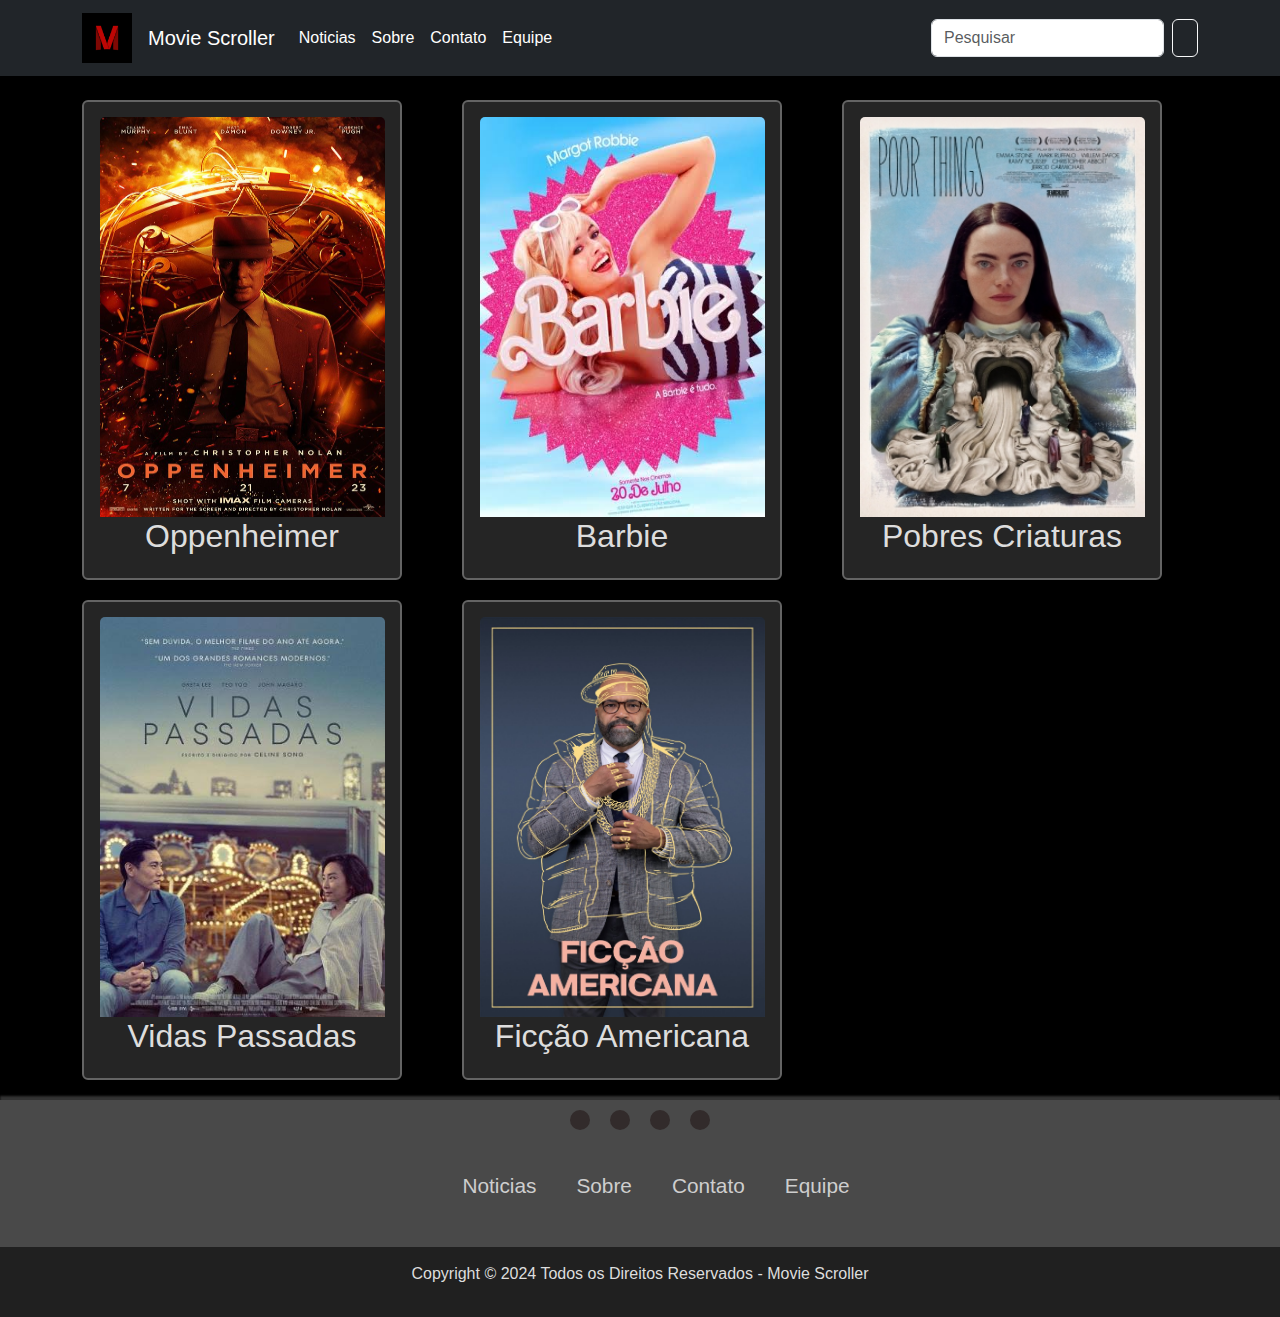
<file: index.html>
<!DOCTYPE html>
<html lang="pt-br">
<head>
    <meta charset="UTF-8">
    <meta name="viewport" content="width=device-width, initial-scale=1.0">
    <link rel="icon" type="image/jpg" href="pages/images/Icons/Logo.jpg">
    <link href="https://cdn.jsdelivr.net/npm/bootstrap@5.3.3/dist/css/bootstrap.min.css" 
    rel="stylesheet" integrity="sha384-QWTKZyjpPEjISv5WaRU9OFeRpok6YctnYmDr5pNlyT2bRjXh0JMhjY6hW+ALEwIH" 
    crossorigin="anonymous">
    <link rel="stylesheet" href="https://cdnjs.cloudflare.com/ajax/libs/font-awesome/6.5.2/css/all.min.css" 
    integrity="sha512-SnH5WK+bZxgPHs44uWIX+LLJAJ9/2PkPKZ5QiAj6Ta86w+fsb2TkcmfRyVX3pBnMFcV7oQPJkl9QevSCWr3W6A==" 
    crossorigin="anonymous" referrerpolicy="no-referrer" />
    <link rel="stylesheet" href="style.css">
    <title>Movie Scroller</title>
</head>
<body>
    <header>
        <nav class="navbar fixed-top navbar-expand-xl navbar-dark bg-dark">
            <div class="container">
                <a class="navbar-brand" href="index.html">
                    <img src="pages/images/Icons/Logo.jpg" style="width: 50px; height: 50px;">
                </a>
                <a class="navbar-brand">Movie Scroller</a>
              <button class="navbar-toggler" type="button" data-bs-toggle="collapse" data-bs-target="#navbarDark" aria-controls="navbarDark" aria-expanded="false" aria-label="Toggle navigation">
                <span class="navbar-toggler-icon"></span>
              </button>
              <div class="collapse navbar-collapse show" id="navbarDark">
                <ul class="navbar-nav me-auto mb-2 mb-xl-0">
                  <li class="nav-item">
                    <a class="nav-link active" href="#">Noticias</a>
                  </li>
                  <li class="nav-item">
                    <a class="nav-link active" href="#">Sobre</a>
                  </li>
                  <li class="nav-item">
                    <a class="nav-link active" href="#">Contato</a>
                  </li>
                  <li class="nav-item">
                    <a class="nav-link active" href="#">Equipe</a>
                  </li>
                </ul>
                <form class="d-flex">
                  <input class="form-control me-2" type="search" placeholder="Pesquisar" aria-label="Search">
                  <button class="btn btn-outline-light" type="submit"><i class="fa-solid fa-magnifying-glass"></i></button>
                </form>
              </div>
            </div>
          </nav>
    </header>
    <main>
        <div class="container">
            <div class="row row-cols-xxl-4 row-cols-xl-3 row-cols-lg-3 row-cols-md-2 row-col-ms-2">
                <!--OPPENHEIMER-->
                <div class="col">
                    <div class="card">
                        <a href="pages/oppenheimer.html">
                            <img class="card-img-top" src="pages/images/Icons/Oppenheimer.jpg">
                            <h2 class="card-title">Oppenheimer</h2>
                        </a>
                    </div>
                </div>
                <!--BARBIE-->
                <div class="col">
                    <div class="card">
                        <a href="pages/barbie.html">
                            <img class="card-img-top" src="pages/images/Icons/barbie.jpg">
                            <h2 class="card-title">Barbie</h2>
                        </a>
                    </div>
                </div>
                <!--POOR THINGS-->
                <div class="col">
                    <div class="card">
                        <a href="pages/poor-things.html">
                            <img class="card-img-top" src="pages/images/Icons/Poor Things.jpg">
                            <h2 class="card-title">Pobres Criaturas</h2>
                        </a>
                    </div>
                </div>
                <!--VIDAS PASSADAS-->
                <div class="col">
                    <div class="card">
                        <a href="pages/vidas-passadas.html">
                            <img class="card-img-top" src="pages/images/Icons/Vidas Passadas.jpg">
                            <h2 class="card-title">Vidas Passadas</h2>
                        </a>
                    </div>
                </div>
                <!--Ficção Americana-->
                <div class="col">
                    <div class="card">
                        <a href="pages/ficcao-americana.html">
                            <img class="card-img-top" src="pages/images/Icons/ficcao-americana.jpg">
                            <h2 class="card-title">Ficção Americana</h2>
                        </a>
                    </div>
                </div>
            </div>
        </div>
    </main>
    <footer>
        <div id="grid">
            <div class="social">
                <a href="#"><i class="fa-brands fa-facebook"></i></a>
                <a href="#"><i class="fa-brands fa-x-twitter"></i></a>
                <a href="#"><i class="fa-brands fa-instagram"></i></a>
                <a href="#"><i class="fa-brands fa-youtube"></i></a>
            </div>
            <div class="botao">
                <nav>
                    <ul>
                        <li><a href="#">Noticias</a></li>
                        <li><a href="#">Sobre</a></li>
                        <li><a href="#">Contato</a></li>
                        <li><a href="#">Equipe</a></li>
                    </ul>
                </nav>
            </div>
            <div class="direito"><p>Copyright &copy; 2024 Todos os Direitos Reservados - Movie Scroller</p></div>
        </div>
    </footer>
    <script src="https://cdn.jsdelivr.net/npm/bootstrap@5.3.3/dist/js/bootstrap.bundle.min.js" 
    integrity="sha384-YvpcrYf0tY3lHB60NNkmXc5s9fDVZLESaAA55NDzOxhy9GkcIdslK1eN7N6jIeHz" 
    crossorigin="anonymous"></script>
</body>
</html>
</file>
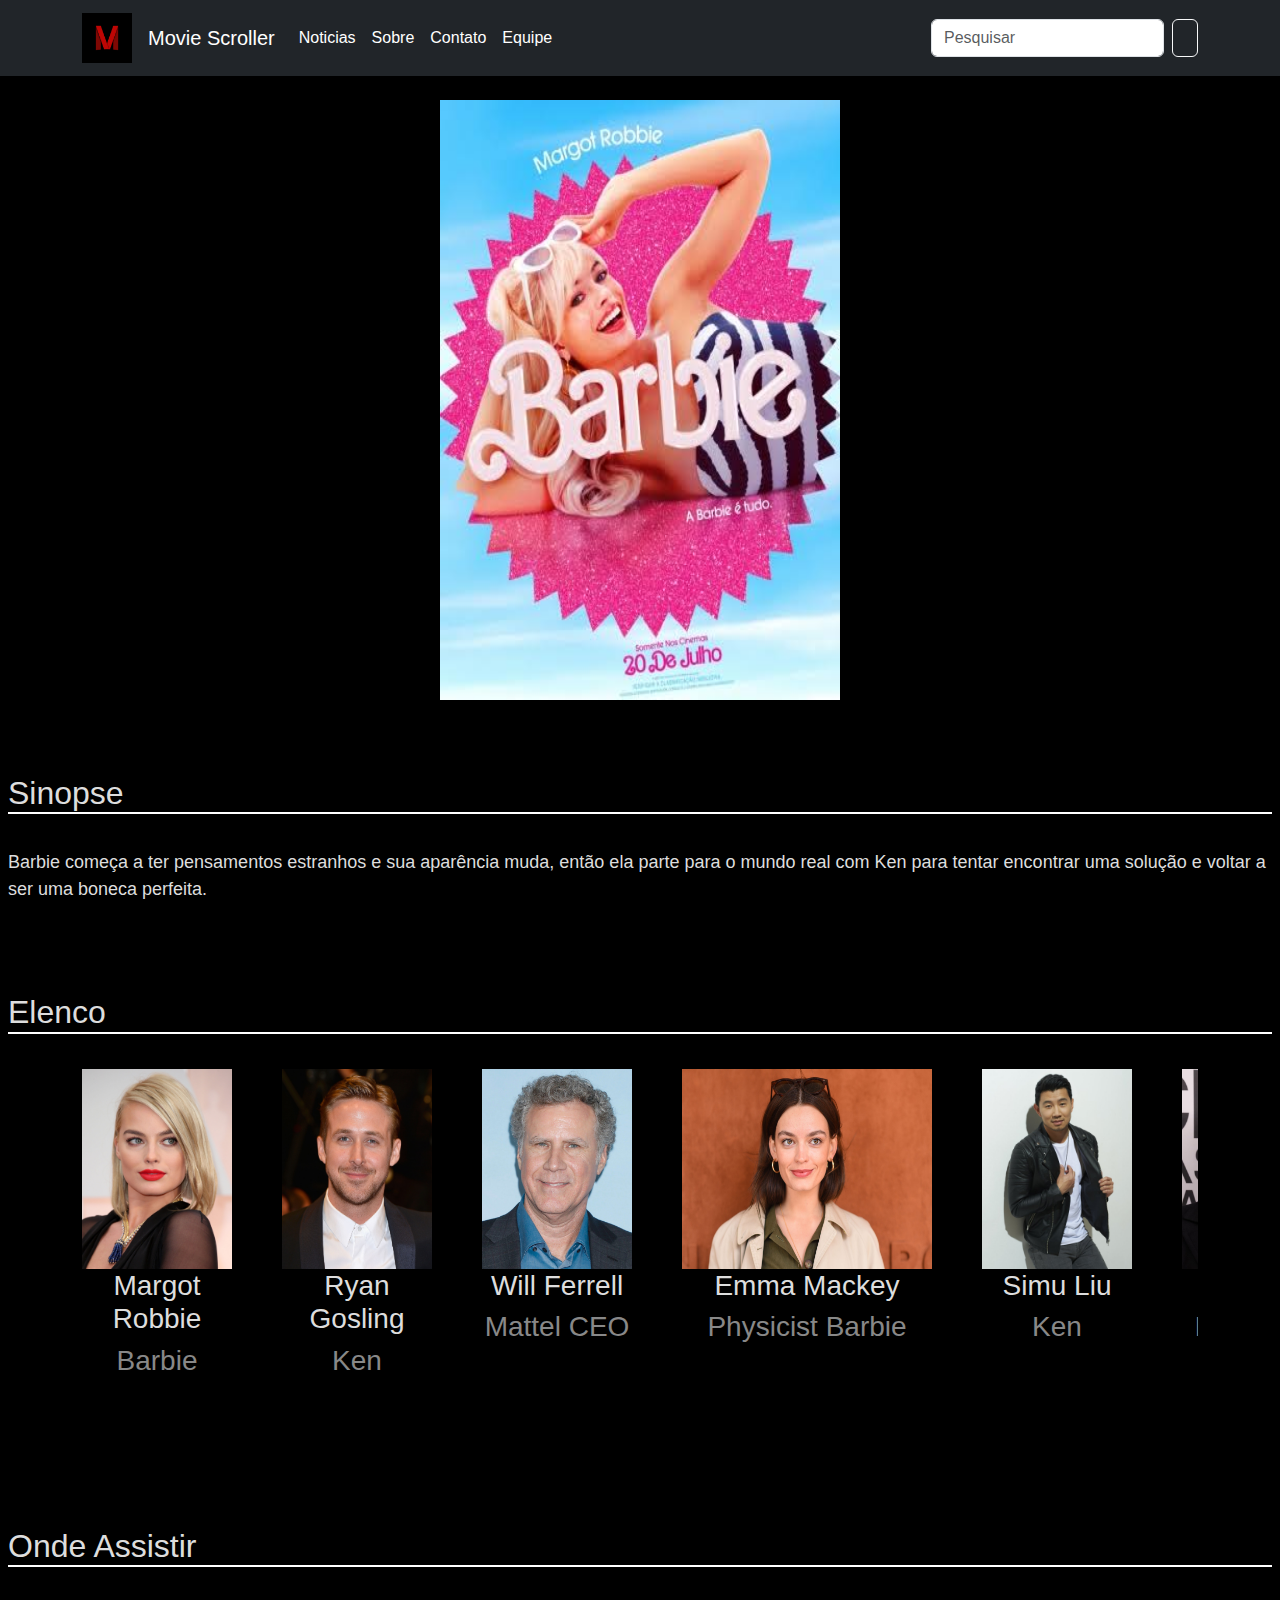
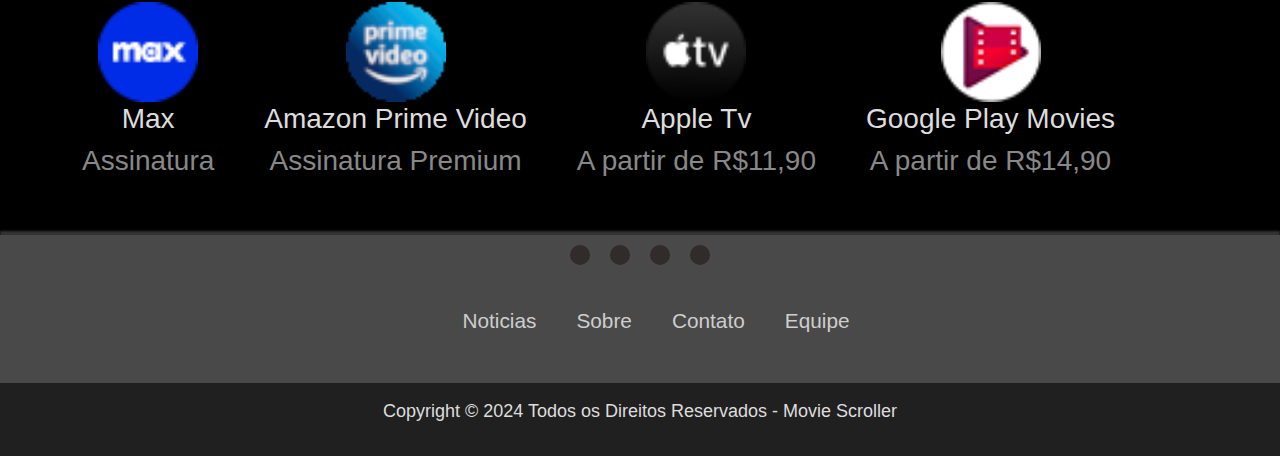
<file: pages/barbie.html>
<!DOCTYPE html>
<html lang="pt-br">
<head>
     <meta charset="UTF-8">
     <meta name="viewport" content="width=device-width, initial-scale=1.0">
     <link rel="icon" type="image/jpg" href="images/Icons/Logo.jpg">
     <link href="https://cdn.jsdelivr.net/npm/bootstrap@5.3.3/dist/css/bootstrap.min.css" 
     rel="stylesheet" integrity="sha384-QWTKZyjpPEjISv5WaRU9OFeRpok6YctnYmDr5pNlyT2bRjXh0JMhjY6hW+ALEwIH" 
     crossorigin="anonymous">
     <link rel="stylesheet" href="https://cdnjs.cloudflare.com/ajax/libs/font-awesome/6.5.2/css/all.min.css" 
     integrity="sha512-SnH5WK+bZxgPHs44uWIX+LLJAJ9/2PkPKZ5QiAj6Ta86w+fsb2TkcmfRyVX3pBnMFcV7oQPJkl9QevSCWr3W6A==" 
     crossorigin="anonymous" referrerpolicy="no-referrer" />
     <link rel="stylesheet" href="pagestyle.css">
     <title>Barbie</title>
</head>
<body>
     <header>
          <nav class="navbar fixed-top navbar-expand-xl navbar-dark bg-dark">
              <div class="container">
                  <a class="navbar-brand" href="/index.html">
                      <img src="images/Icons/Logo.jpg" style="width: 50px; height: 50px;">
                  </a>
                  <a class="navbar-brand">Movie Scroller</a>
                <button class="navbar-toggler" type="button" data-bs-toggle="collapse" data-bs-target="#navbarDark" aria-controls="navbarDark" aria-expanded="false" aria-label="Toggle navigation">
                  <span class="navbar-toggler-icon"></span>
                </button>
                <div class="collapse navbar-collapse show" id="navbarDark">
                  <ul class="navbar-nav me-auto mb-2 mb-xl-0">
                    <li class="nav-item">
                      <a class="nav-link active" href="#">Noticias</a>
                    </li>
                    <li class="nav-item">
                      <a class="nav-link active" href="#">Sobre</a>
                    </li>
                    <li class="nav-item">
                      <a class="nav-link active" href="#">Contato</a>
                    </li>
                    <li class="nav-item">
                      <a class="nav-link active" href="#">Equipe</a>
                    </li>
                  </ul>
                  <form class="d-flex">
                    <input class="form-control me-2" type="search" placeholder="Pesquisar" aria-label="Search">
                    <button class="btn btn-outline-light" type="submit"><i class="fa-solid fa-magnifying-glass"></i></button>
                  </form>
                </div>
              </div>
            </nav>
      </header>
     <main>
          <img id="filme" src="images/Icons/barbie.jpg">
          <br>
          <!--SINOPSE-->
          <section>
               <h2>Sinopse</h2>
               <p>Barbie começa a ter pensamentos estranhos e sua aparência muda, 
                    então ela parte para o mundo real com Ken para tentar encontrar uma 
                    solução e voltar a ser uma boneca perfeita.
               </p>
          </section>
          <br>
          <!--ELENCO-->
          <section>
               <h2>Elenco</h2>
               <div class="container">
                    <div class="d-flex overflow-auto">
                         <!--Margot Robbie-->
                         <div class="element">
                              <img src="images/Actors/Margot Robbie.jpg">
                              <h3>Margot Robbie</h3>
                              <h3 class="cName">Barbie</h3>
                         </div>
                         <!--Ryan Gosling-->
                         <div class="element">
                              <img src="images/Actors/Ryan Gosling.jpg">
                              <h3>Ryan Gosling</h3>
                              <h3 class="cName">Ken</h3>
                         </div>
                         <!--Will Ferrell-->
                         <div class="element">
                              <img src="images/Actors/Will Ferrell.jpg">
                              <h3>Will Ferrell</h3>
                              <h3 class="cName">Mattel CEO</h3>
                         </div>
                         <!--Emma Mackey-->
                         <div class="element">
                              <img style="width: 250px;" src="images/Actors/Emma Mackey.jpg">
                              <h3>Emma Mackey</h3>
                              <h3 class="cName">Physicist Barbie</h3>
                         </div>
                         <!--Simu Liu-->
                         <div class="element">
                              <img src="images/Actors/Simu Liu.jpg">
                              <h3>Simu Liu</h3>
                              <h3 class="cName">Ken</h3>
                         </div>
                         <!--Hari Nef-->
                         <div class="element">
                              <img src="images/Actors/Hari Nef.jpg">
                              <h3>Hari Nef</h3>
                              <h3 class="cName">Dr. Barbie</h3>
                         </div>
                         <!--Kate McKinnon-->
                         <div class="element">
                              <img src="images/Actors/Kate McKinnon.jpg">
                              <h3>Kate McKinnon</h3>
                              <h3 class="cName">Weird Barbie</h3>
                         </div>
                         <!--Michael Cera-->
                         <div class="element">
                              <img src="images/Actors/Michael Cera.jpg">
                              <h3>Michael Cera</h3>
                              <h3 class="cName">Allan</h3>
                         </div>
                         <!--America Ferrera-->
                         <div class="element">
                              <img src="images/Actors/America Ferrera.jpg">
                              <h3>America Ferrera</h3>
                              <h3 class="cName">Gloria</h3>
                         </div>
                         <!--Issa Rae-->
                         <div class="element">
                              <img src="images/Actors/Issa Rae.jpg">
                              <h3>Issa Rae</h3>
                              <h3 class="cName">President Barbie</h3>
                         </div>
                         <!--Ariana Greenblatt-->
                         <div class="element">
                              <img src="images/Actors/Ariana Greenblatt.jpg">
                              <h3>Ariana Greenblatt</h3>
                              <h3 class="cName">Sasha</h3>
                         </div>
                         <!--Rhea Perlman-->
                         <div class="element">
                              <img src="images/Actors/Rhea Perlman.jpg">
                              <h3>Rhea Perlman</h3>
                              <h3 class="cName">Ruth Handler</h3>
                         </div>
                         <!--Emerald Fennell-->
                         <div class="element">
                              <img src="images/Actors/Emerald Fennell.jpg">
                              <h3>Emerald Fennell</h3>
                              <h3 class="cName">Midge</h3>
                         </div>
                         <!--Alexandra Shipp-->
                         <div class="element">
                              <img src="images/Actors/Alexandra Shipp.jpg">
                              <h3>Alexandra Shipp</h3>
                              <h3 class="cName">Writer Barbie</h3>
                         </div>
                         <!--Sharon Rooney-->
                         <div class="element">
                              <img src="images/Actors/Sharon Rooney.jpg">
                              <h3>Sharon Rooney</h3>
                         </div>
                         <!--Connor Swindells-->
                         <div class="element">
                              <img src="images/Actors/Connor Swindells.jpg">
                              <h3>Connor Swindells</h3>
                              <h3 class="cName">Aaron Dinkins</h3>
                         </div>
                         <!--Kingsley Ben-Adir-->
                         <div class="element">
                              <img style="width: 250px;" src="images/Actors/Kingsley Ben-Adir.jpg">
                              <h3>Kingsley Ben-Adir</h3>
                         </div>
                         <!--Ncuti Gatwa-->
                         <div class="element">
                              <img src="images/Actors/Ncuti Gatwa.jpg">
                              <h3>Ncuti Gatwa</h3>
                         </div>
                         <!--Jamie Demetriou-->
                         <div class="element">
                              <img src="images/Actors/Jamie Demetriou.jpg">
                              <h3>Jamie Demetriou</h3>
                              <h3 class="cName">Mattel Executive #1</h3>
                         </div>
                         <!--Ritu Arya-->
                         <div class="element">
                              <img src="images/Actors/Ritu Arya.jpg">
                              <h3>Ritu Arya</h3>
                         </div>
                         <!--Ruth Handler-->
                         <div class="element">
                              <img src="images/Actors/Ruth Handler.jpg">
                              <h3>Ruth Handler</h3>
                         </div>
                         <!--Scott Evans-->
                         <div class="element">
                              <img src="images/Actors/Scott Evans.jpg">
                              <h3>Scott Evans</h3>
                         </div>
                         <!--Nicola Coughlan-->
                         <div class="element">
                              <img style="width: 250px;" src="images/Actors/Nicola Coughlan.jpg">
                              <h3>Nicola Coughlan</h3>
                         </div>
                         <!--Dua Lipa-->
                         <div class="element">
                              <img src="images/Actors/Dua Lipa.jpg">
                              <h3>Dua Lipa</h3>
                         </div>
                         <!--John Cena-->
                         <div class="element">
                              <img src="images/Actors/John Cena.jpg">
                              <h3>John Cena</h3>
                         </div>
                         <!--Ana Cruz Kayne-->
                         <div class="element">
                              <img src="images/Actors/Ana Cruz Kayne.jpg">
                              <h3>Ana Cruz Kayne</h3>
                         </div>
                         <!--Luke Mullen-->
                         <div class="element">
                              <img src="images/Actors/Luke Mullen.jpg">
                              <h3>Luke Mullen</h3>
                              <h3 class="cName">Guy at the Beach #1</h3>
                         </div>
                         <!--Marisa Abela-->
                         <div class="element">
                              <img src="images/Actors/Marisa Abela.jpg">
                              <h3>Marisa Abela</h3>
                              <h3 class="cName">Teen Talk Barbie</h3>
                         </div>
                         <!--Helen Mirren-->
                         <div class="element">
                              <img src="images/Actors/Helen Mirren.jpg">
                              <h3>Helen Mirren</h3>
                              <h3 class="cName">Narrator</h3>
                         </div>
                         <!--Ann Roth-->
                         <div class="element">
                              <img src="images/Actors/Ann Roth.jpg">
                              <h3>Ann Roth</h3>
                         </div>
                         <!--Ryan Piers Williams-->
                         <div class="element">
                              <img src="images/Actors/Ryan Piers Williams.jpg">
                              <h3>Ryan Piers Williams</h3>
                         </div>
                         <!--Lucy Boynton-->
                         <div class="element">
                              <img src="images/Actors/Lucy Boynton.jpg">
                              <h3>Lucy Boynton</h3>
                              <h3 class="cName">Proust Barbie</h3>
                         </div>
                         <!--Rob Brydon-->
                         <div class="element">
                              <img src="images/Actors/Rob Brydon.jpg">
                              <h3>Rob Brydon</h3>
                              <h3 class="cName">Sugar Daddy Ken</h3>
                         </div>
                         <!--Asim Chaudhry-->
                         <div class="element">
                              <img src="images/Actors/Asim Chaudhry.jpg">
                              <h3>Asim Chaudhry</h3>
                         </div>
                         <!--Tom Stourton-->
                         <div class="element">
                              <img src="images/Actors/Tom Stourton.jpg">
                              <h3>Tom Stourton</h3>
                              <h3 class="cName">Earring Magic Ken</h3>
                         </div>
                         <!--Will Merrick-->
                         <div class="element">
                              <img src="images/Actors/Will Merrick.jpg">
                              <h3>Will Merrick</h3>
                              <h3 class="cName">Young Mattel Executive</h3>
                         </div>
                         <!--Mette Towley-->
                         <div class="element">
                              <img src="images/Actors/Mette Towley.jpg">
                              <h3>Mette Towley</h3>
                              <h3 class="cName">Barbie Video Girl</h3>
                         </div>
                         <!--Annie Mumolo-->
                         <div class="element">
                              <img src="images/Actors/Annie Mumolo.jpg">
                              <h3>Annie Mumolo</h3>
                              <h3 class="cName">Mãe Ansiosa</h3>
                         </div>
                         <!--Ray Fearon-->
                         <div class="element">
                              <img src="images/Actors/Ray Fearon.jpg">
                              <h3>Ray Fearon</h3>
                              <h3 class="cName">Dan at the FBI</h3>
                         </div>
                         <!--Lauren Holt-->
                         <div class="element">
                              <img src="images/Actors/Lauren Holt.jpg">
                              <h3>Lauren Holt</h3>
                              <h3 class="cName">Time Mom</h3>
                         </div>
                         <!--Mitsuki Takahata-->
                         <div class="element">
                              <img src="images/Actors/Mitsuki Takahata.jpg">
                              <h3>Mitsuki Takahata</h3>
                         </div>
                         <!--Saori Hayami-->
                         <div class="element">
                              <img src="images/Actors/Saori Hayami.jpg">
                              <h3>Saori Hayami</h3>
                         </div>
                         <!--Ramzan Miah-->
                         <div class="element">
                              <img src="images/Actors/Ramzan Miah.jpg">
                              <h3>Ramzan Miah</h3>
                         </div>
                         <!--Daisuke Ono-->
                         <div class="element">
                              <img src="images/Actors/Daisuke Ono.png">
                              <h3>Daisuke Ono</h3>
                         </div>
                         <!--Romi Park-->
                         <div class="element">
                              <img src="images/Actors/Romi Park.jpg">
                              <h3>Romi Park</h3>
                         </div>
                         <!--Junichi Suwabe-->
                         <div class="element">
                              <img src="images/Actors/Junichi Suwabe.jpg">
                              <h3>Junichi Suwabe</h3>
                         </div>
                         <!--Hiro Shimono-->
                         <div class="element">
                              <img src="images/Actors/Hiro Shimono.jpg">
                              <h3>Hiro Shimono</h3>
                         </div>
                         <!--Miyuki Sawashiro-->
                         <div class="element">
                              <img src="images/Actors/Miyuki Sawashiro.jpg">
                              <h3>Miyuki Sawashiro</h3>
                         </div>
                         <!--Maaya Sakamoto-->
                         <div class="element">
                              <img src="images/Actors/Maaya Sakamoto.jpg">
                              <h3>Maaya Sakamoto</h3>
                         </div>
                         <!--Shunsuke Takeuchi-->
                         <div class="element">
                              <img src="images/Actors/Shunsuke Takeuchi.jpeg">
                              <h3>Shunsuke Takeuchi</h3>
                         </div>
                         <!--Ryotaro Okiayu-->
                         <div class="element">
                              <img src="images/Actors/Ryotaro Okiayu.jpg">
                              <h3>Ryotaro Okiayu</h3>
                         </div>
                    </div>
               </div>
          </section>
          <br>
          <!--ONDE ASSISTIR-->
          <section>
               <h2>Onde Assistir</h2>
               <div class="container">
                    <div class="d-flex overflow-auto">
                    <!--Max-->
                    <div class="element2">
                         <a href="https://www.max.com/movies/80bc4915-c826-499f-9961-b422b17559b6">
                              <img class="icon" src="images/Icons/max_40x40.png">
                              <h3>Max</h3>
                              <h3 class="cName">Assinatura</h3>
                         </a>
                    </div>
                    <!--Amazon Prime Video-->
                    <div class="element2">
                         <a href="https://www.primevideo.com/-/pt/detail/0GKNEEOK90DYICABAGL9ZQTBTO/ref=atv_dp_amz_c_TS8274d9_1_1?jic=16%7CCgNhbGwSA2FsbA%3D%3D">
                              <img class="icon" src="images/Icons/amazon_prime_40x40.png">
                              <h3>Amazon Prime Video</h3>
                              <h3 class="cName">Assinatura Premium</h3>
                         </a>
                    </div>
                    <!--Apple Tv-->
                    <div class="element2">
                         <a href="https://tv.apple.com/br/movie/barbie/umc.cmc.3u6lep5fj0lq4f4lvvrntr9rh?action=play">
                              <img class="icon" src="images/Icons/apple_tv_plus_40x40.png">
                              <h3>Apple Tv</h3>
                              <h3 class="cName">A partir de R$11,90</h3>
                         </a>
                    </div>
                    <!--Google Play Filmes-->
                    <div class="element2">
                         <a href="https://play.google.com/store/movies/details?id=lh30mfj86Co.P">
                              <img class="icon" src="images/Icons/googleplaytvandmovies_40x40.png">
                              <h3>Google Play Movies</h3>
                              <h3 class="cName">A partir de R$14,90</h3>
                         </a>
                    </div>
                    </div>
               </div>
          </section>
     </main>
     <footer>
          <div id="grid">
              <div class="social">
                  <a href="#"><i class="fa-brands fa-facebook"></i></a>
                  <a href="#"><i class="fa-brands fa-x-twitter"></i></a>
                  <a href="#"><i class="fa-brands fa-instagram"></i></a>
                  <a href="#"><i class="fa-brands fa-youtube"></i></a>
              </div>
              <div class="botao">
                  <nav>
                      <ul>
                          <li><a href="#">Noticias</a></li>
                          <li><a href="#">Sobre</a></li>
                          <li><a href="#">Contato</a></li>
                          <li><a href="#">Equipe</a></li>
                      </ul>
                  </nav>
              </div>
              <div class="direito"><p>Copyright &copy; 2024 Todos os Direitos Reservados - Movie Scroller</p></div>
          </div>
     </footer>
     <script src="https://cdn.jsdelivr.net/npm/bootstrap@5.3.3/dist/js/bootstrap.bundle.min.js" 
     integrity="sha384-YvpcrYf0tY3lHB60NNkmXc5s9fDVZLESaAA55NDzOxhy9GkcIdslK1eN7N6jIeHz" 
     crossorigin="anonymous"></script>
</body>
</html>
</file>
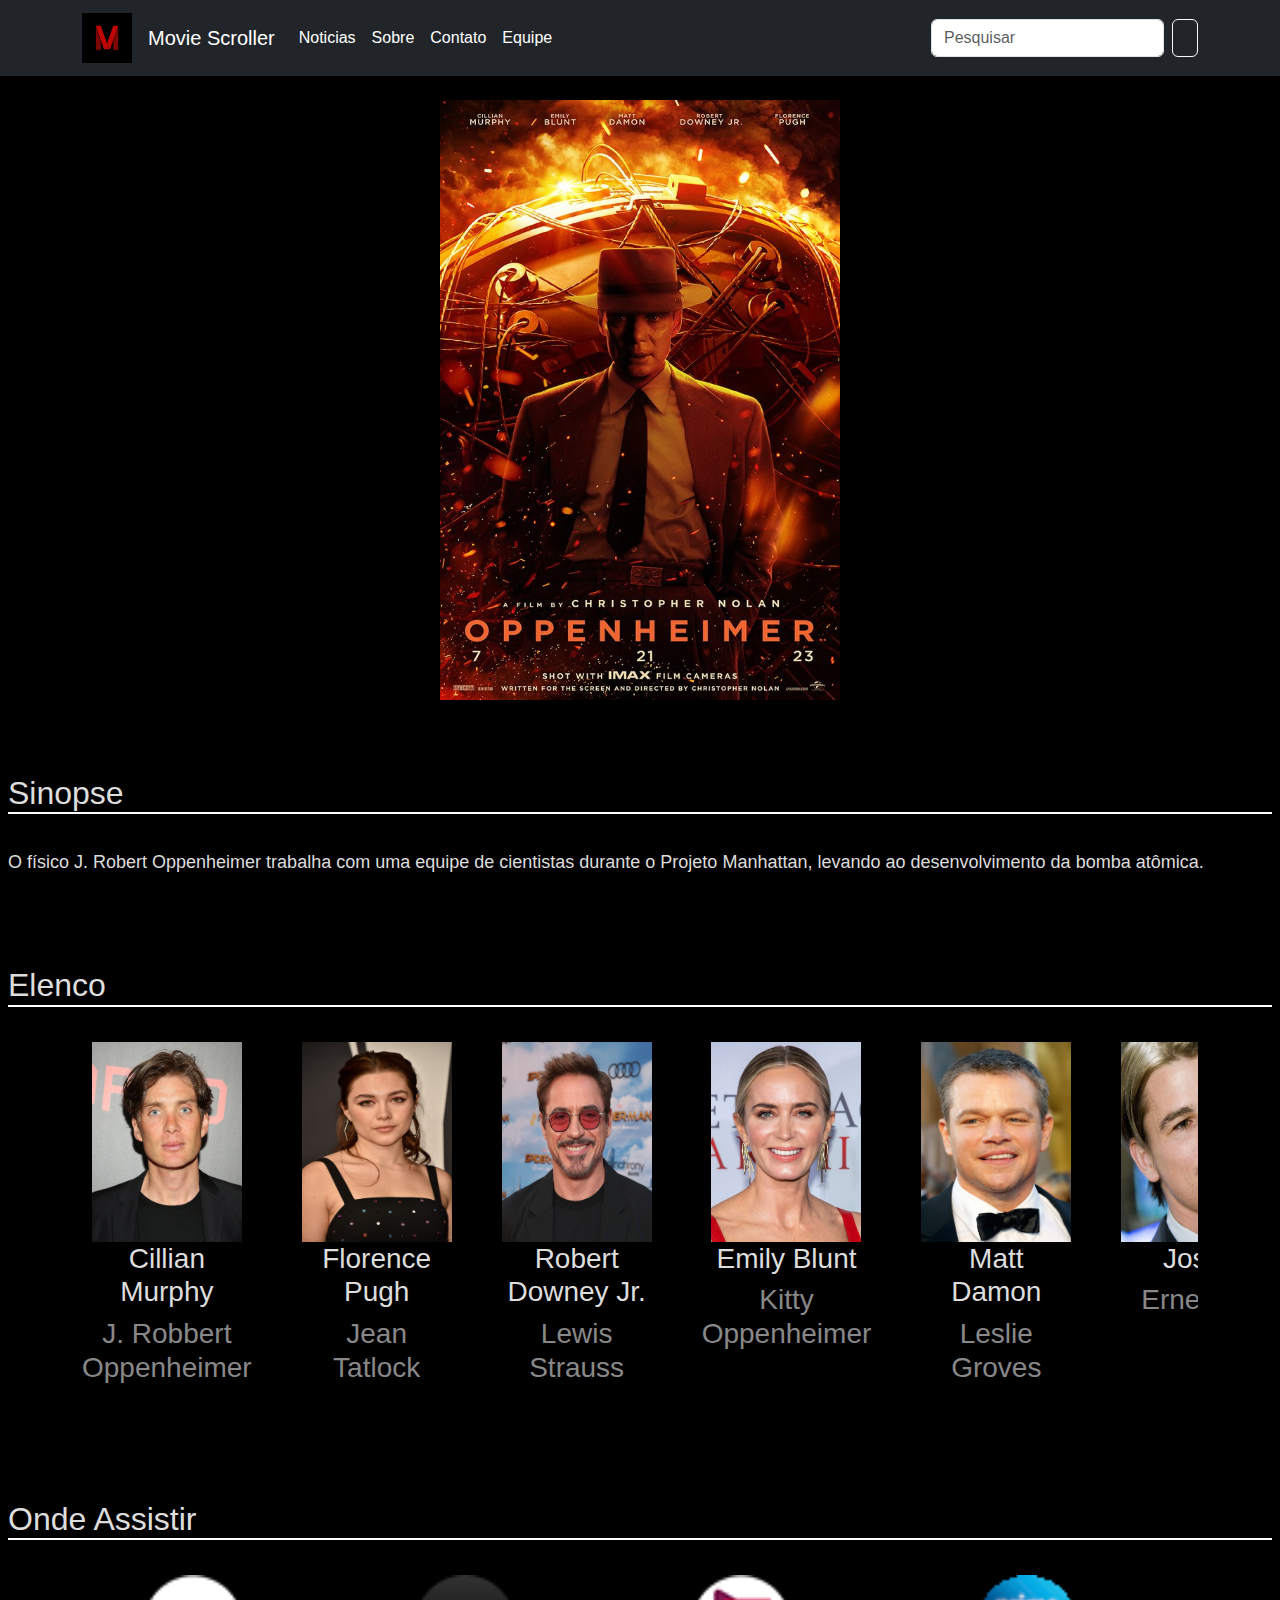
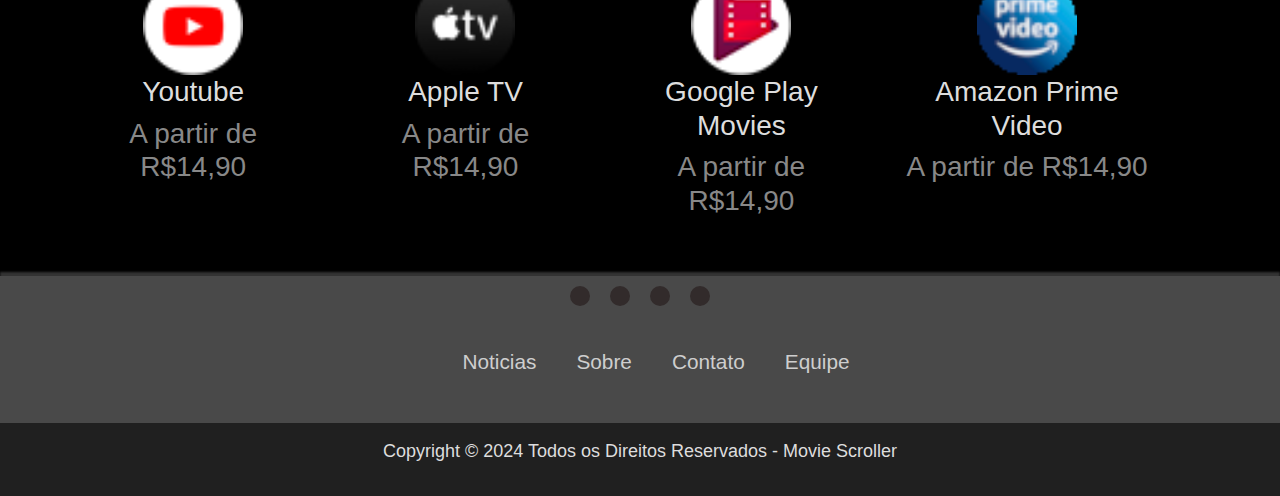
<file: pages/oppenheimer.html>
<!DOCTYPE html>
<html lang="pt-br">
<head>
    <meta charset="UTF-8">
    <meta name="viewport" content="width=device-width, initial-scale=1.0">
    <link rel="icon" type="image/jpg" href="images/Icons/Logo.jpg">
    <link href="https://cdn.jsdelivr.net/npm/bootstrap@5.3.3/dist/css/bootstrap.min.css" 
    rel="stylesheet" integrity="sha384-QWTKZyjpPEjISv5WaRU9OFeRpok6YctnYmDr5pNlyT2bRjXh0JMhjY6hW+ALEwIH" 
    crossorigin="anonymous">
    <link rel="stylesheet" href="https://cdnjs.cloudflare.com/ajax/libs/font-awesome/6.5.2/css/all.min.css" 
    integrity="sha512-SnH5WK+bZxgPHs44uWIX+LLJAJ9/2PkPKZ5QiAj6Ta86w+fsb2TkcmfRyVX3pBnMFcV7oQPJkl9QevSCWr3W6A==" 
    crossorigin="anonymous" referrerpolicy="no-referrer" />
    <link rel="stylesheet" href="pagestyle.css">
    <title>Oppenheimer</title>
</head>
<body>
    <header>
        <nav class="navbar fixed-top navbar-expand-xl navbar-dark bg-dark">
            <div class="container">
                <a class="navbar-brand" href="/index.html">
                    <img src="images/Icons/Logo.jpg" style="width: 50px; height: 50px;">
                </a>
                <a class="navbar-brand">Movie Scroller</a>
              <button class="navbar-toggler" type="button" data-bs-toggle="collapse" data-bs-target="#navbarDark" aria-controls="navbarDark" aria-expanded="false" aria-label="Toggle navigation">
                <span class="navbar-toggler-icon"></span>
              </button>
              <div class="collapse navbar-collapse show" id="navbarDark">
                <ul class="navbar-nav me-auto mb-2 mb-xl-0">
                  <li class="nav-item">
                    <a class="nav-link active" href="#">Noticias</a>
                  </li>
                  <li class="nav-item">
                    <a class="nav-link active" href="#">Sobre</a>
                  </li>
                  <li class="nav-item">
                    <a class="nav-link active" href="#">Contato</a>
                  </li>
                  <li class="nav-item">
                    <a class="nav-link active" href="#">Equipe</a>
                  </li>
                </ul>
                <form class="d-flex">
                  <input class="form-control me-2" type="search" placeholder="Pesquisar" aria-label="Search">
                  <button class="btn btn-outline-light" type="submit"><i class="fa-solid fa-magnifying-glass"></i></button>
                </form>
              </div>
            </div>
          </nav>
    </header>
    <main>
        <img id="filme" src="images/Icons/Oppenheimer.jpg">
        <br>
        <!--SINOPSE-->
        <section>
            <h2>Sinopse</h2>
            <p>O físico J. Robert Oppenheimer trabalha com uma equipe de cientistas durante o Projeto Manhattan, 
                levando ao desenvolvimento da bomba atômica.
            </p>
        </section>
        <br>
        <!--ELENCO-->
        <section>
            <h2>Elenco</h2>
            <div class="container">
                <div class="d-flex overflow-auto">
                <!--Cillian Murphy-->
                <div class="element">
                    <img src="images/Actors/Cillian Murphy.jpg">
                    <h3>Cillian Murphy</h3>
                    <h3 class="cName">J. Robbert Oppenheimer</h3>
                </div>
                <!--Florence Pugh-->
                <div class="element">
                    <img src="images/Actors/Florence Pugh.jpg">
                    <h3>Florence Pugh</h3>
                    <h3 class="cName">Jean Tatlock</h3>
                </div>
                <!--Robert Downey Jr.-->
                <div class="element">
                    <img src="images/Actors/Robert Downey Jr..jpg">
                    <h3>Robert Downey Jr.</h3>
                    <h3 class="cName">Lewis Strauss</h3>
                </div>
                <!--Emily Blunt-->
                <div class="element">
                    <img src="images/Actors/Emily Blunt.jpg">
                    <h3>Emily Blunt</h3>
                    <h3 class="cName">Kitty Oppenheimer</h3>
                </div>
                <!--Matt Damon-->
                <div class="element">
                    <img src="images/Actors/Matt Damon.jpg">
                    <h3>Matt Damon</h3>
                    <h3 class="cName">Leslie Groves</h3>
                </div>
                <!--Josh Hartnett-->
                <div class="element">
                    <img style="width: 250px;" src="images/Actors/Josh Hartnett.jpg">
                    <h3>Josh Hartnett</h3>
                    <h3 class="cName">Ernest Lawrence</h3>
                </div>
                <!--Gary Oldman-->
                <div class="element">
                    <img src="images/Actors/Gary Oldman.jpg">
                    <h3>Gary Oldman</h3>
                    <h3 class="cName">Harry S. Truman</h3>
                </div>
                <!--Casey Affleck-->
                <div class="element">
                    <img src="images/Actors/Casey Affleck.jpg">
                    <h3>Casey Affleck</h3>
                    <h3 class="cName">Boris Pash</h3>
                </div>
                <!--Josh Peck-->
                <div class="element">
                    <img src="images/Actors/Josh Peck.jpg">
                    <h3>Josh Peck</h3>
                    <h3 class="cName">Kenneth Bainbridge</h3>
                </div>
                <!--Dovon Bostick-->
                <div class="element">
                    <img src="images/Actors/Devon Bostick.jpg">
                    <h3>Devon Bostick</h3>
                    <h3 class="cName">Seth Neddermeyer</h3>
                </div>
                <!--Jack Quaid-->
                <div class="element">
                    <img src="images/Actors/Jack Quaid.jpg">
                    <h3>Jack Quaid</h3>
                    <h3 class="cName">Richard Feynman</h3>
                </div>
                <!--Matthias Schweighöfer-->
                <div class="element">
                    <img src="images/Actors/Matthias Schweighöfer.jpg">
                    <h3>Matthias Schweighöfer</h3>
                    <h3 class="cName">Werner Heisenberg</h3>
                </div>
                <!--David Krumholtz-->
                <div class="element">
                    <img src="images/Actors/David Krumholtz.jpg">
                    <h3>David Krumholtz</h3>
                    <h3 class="cName">Isidor Isaac Rabi</h3>
                </div>
                <!--Ben Safdie-->
                <div class="element">
                    <img src="images/Actors/Ben Safdie.jpg">
                    <h3>Ben Safdie</h3>
                    <h3 class="cName">Edward Teller</h3>
                </div>
                <!--Rami Malek-->
                <div class="element">
                    <img src="images/Actors/Rami Malek.jpg">
                    <h3>Rami Malek</h3>
                    <h3 class="cName">David Hill</h3>
                </div>
                <!--Dylan Arnold-->
                <div class="element">
                    <img src="images/Actors/Dylan Arnold.jpg">
                    <h3>Dylan Arnold</h3>
                    <h3 class="cName">Frank Oppenheimer</h3>
                </div>
                <!--Olivia Thirlby-->
                <div class="element">
                    <img src="images/Actors/Olivia Thirlby.jpg">
                    <h3>Olivia Thirlby</h3>
                    <h3 class="cName">Lilli Hornig</h3>
                </div>
                <!--Tom Conti-->
                <div class="element">
                    <img src="images/Actors/Tom Conti.jpg">
                    <h3>Tom Conti</h3>
                    <h3 class="cName">Albert Einstein</h3>
                </div>
                <!--Jason Clarke-->
                <div class="element">
                    <img src="images/Actors/Jason Clarke.jpg">
                    <h3>Jason Clarke</h3>
                    <h3 class="cName">Roger Robb</h3>
                </div>
                <!--Kenneth Branagh-->
                <div class="element">
                    <img src="images/Actors/Kenneth Branagh.jpg">
                    <h3>Kenneth Branagh</h3>
                    <h3 class="cName">Niels Bohr</h3>
                </div>
                <!--Matthew Modine-->
                <div class="element">
                    <img src="images/Actors/Matthew Modine.jpg">
                    <h3>Matthew Modine</h3>
                    <h3 class="cName">Vannevar Bush</h3>
                </div>
                <!--Dane DeHaan-->
                <div class="element">
                    <img src="images/Actors/Dane DeHaan.jpg">
                    <h3>Dane DeHaan</h3>
                    <h3 class="cName">Kenneth Nichols</h3>
                </div>
                <!--Christopher Denham-->
                <div class="element">
                    <img src="images/Actors/Christopher Denham.jpg">
                    <h3>Christopher Denham</h3>
                    <h3 class="cName">Klaus Fuchs</h3>
                </div>
                <!--Alden Ehrenreich-->
                <div class="element">
                    <img src="images/Actors/Alden Ehrenreich.jpg">
                    <h3>Alden Ehrenreich</h3>
                    <h3 class="cName">Senate aide to Lewis Strauss</h3>
                </div>
                <!--Gustaf Skarsgård-->
                <div class="element">
                    <img src="images/Actors/Gustaf Skarsgård.jpg">
                    <h3>Gustaf Skarsgård</h3>
                    <h3 class="cName">Hans Bethe</h3>
                </div>
                <!--Tony Goldwyn-->
                <div class="element">
                    <img src="images/Actors/Tony Goldwyn.jpg">
                    <h3>Tony Goldwyn</h3>
                    <h3 class="cName">Gordon Gray</h3>
                </div>
                <!--Alex Wolff-->
                <div class="element">
                    <img src="images/Actors/Alex Wolff.jpg">
                    <h3>Alex Wolff</h3>
                    <h3 class="cName">Luis Walter Alvarez</h3>
                </div>
                <!--Michael Angarano-->
                <div class="element">
                    <img src="images/Actors/Michael Angarano.jpg">
                    <h3>Michael Angarano</h3>
                    <h3 class="cName">Robert Serber</h3>
                </div>
                <!--David Dastmalchian-->
                <div class="element">
                    <img src="images/Actors/David Dastmalchian.jpg">
                    <h3>David Dastmalchian</h3>
                    <h3 class="cName">William Borden</h3>
                </div>
                <!--Jefferson Hall-->
                <div class="element">
                    <img src="images/Actors/Jefferson Hall.jpg">
                    <h3>Jefferson Hall</h3>
                    <h3 class="cName">Haakon Chevalier</h3>
                </div>
                <!--Emma Dumont-->
                <div class="element">
                    <img src="images/Actors/Emma Dumont.jpg">
                    <h3>Emma Dumont</h3>
                    <h3 class="cName">Jackie Oppenheimer</h3>
                </div>
                <!--Scott Grimes-->
                <div class="element">
                    <img src="images/Actors/Scott Grimes.jpg">
                    <h3>Scott Grimes</h3>
                    <h3 class="cName">Counsel</h3>
                </div>
                <!--Kash Hovey-->
                <div class="element">
                    <img src="images/Actors/Kash Hovey.jpg">
                    <h3>Kash Hovey</h3>
                    <h3 class="cName">Oppenheimer Party Guest</h3>
                </div>
                <!--Sean Avery-->
                <div class="element">
                    <img src="images/Actors/Sean Avery.jpg">
                    <h3>Sean Avery</h3>
                </div>
                <!--Jennifer Lame-->
                <div class="element">
                    <img src="images/Actors/Jennifer Lame.jpg">
                    <h3>Jennifer Lame</h3>
                </div>
                <!--Louise Lombard-->
                <div class="element">
                    <img src="images/Actors/Louise Lombard.jpg">
                    <h3>Louise Lombard</h3>
                    <h3 class="cName">Ruth Tolman</h3>
                </div>
                <!--James Remar-->
                <div class="element">
                    <img src="images/Actors/James Remar.jpg">
                    <h3>James Remar</h3>
                    <h3 class="cName">Henry Stimson</h3>
                </div>
                <!--Máté Haumann-->
                <div class="element">
                    <img src="images/Actors/Máté Haumann.jpg">
                    <h3>Máté Haumann</h3>
                    <h3 class="cName">Leo Szilard</h3>
                </div>
                <!--Macon Blair-->
                <div class="element">
                    <img src="images/Actors/Macon Blair.jpg">
                    <h3>Macon Blair</h3>
                    <h3 class="cName">Lloyd K. Garrison</h3>
                </div>
                <!--Josh Zuckerman-->
                <div class="element">
                    <img src="images/Actors/Josh Zuckerman.jpg">
                    <h3>Josh Zuckerman</h3>
                    <h3 class="cName">Rossi Lomanitz</h3>
                </div>
                <!--Flora Nolan-->
                <div class="element">
                    <img style="width: 200px;" src="images/Actors/Flora Nolan.jpg">
                    <h3>Flora Nolan</h3>
                </div>
                <!--Trond Fausa Aurvåg-->
                <div class="element">
                    <img src="images/Actors/Trond Fausa Aurvåg.jpg">
                    <h3>Trond Fausa Aurvåg</h3>
                    <h3 class="cName">George Kistiakowsky</h3>
                </div>
                <!--Sadie Stratton-->
                <div class="element">
                    <img src="images/Actors/Sadie Stratton.jpg">
                    <h3>Sadie Stratton</h3>
                </div>
                <!--Tim DeKay-->
                <div class="element">
                    <img src="images/Actors/Tim DeKay.jpg">
                    <h3>Tim DeKay</h3>
                    <h3 class="cName">Sen. John Pastore</h3>
                </div>
                <!--Vannevar Bush-->
                <div class="element">
                    <img src="images/Actors/Vannevar Bush.jpg">
                    <h3>Vannevar Bush</h3>
                </div>
                <!--Gregory Jbara-->
                <div class="element">
                    <img src="images/Actors/Gregory Jbara.jpg">
                    <h3>Gregory Jbara</h3>
                    <h3 class="cName">Chairman Magnuson</h3>
                </div>
                <!--James Urbaniak-->
                <div class="element">
                    <img src="images/Actors/James Urbaniak.jpg">
                    <h3>James Urbaniak</h3>
                    <h3 class="cName">Kurt Gödel</h3>
                </div>
                <!--Danny Deferrari-->
                <div class="element">
                    <img src="images/Actors/Danny Deferrari.jpg">
                    <h3>Danny Deferrari</h3>
                    <h3 class="cName">Dr Enrico Fermi</h3>
                </div>
                <!--David Rysdahl-->
                <div class="element">
                    <img src="images/Actors/David Rysdahl.jpg">
                    <h3>David Rysdahl</h3>
                    <h3 class="cName">Donald Hornig</h3>
                </div>
                <!--Guy Burnet-->
                <div class="element">
                    <img style="width: 200px;" src="images/Actors/Guy Burnet.jpg">
                    <h3>Guy Burnet</h3>
                    <h3 class="cName">George Eltenton</h3>
                </div>
                <!--Jeff Hephner-->
                <div class="element">
                    <img src="images/Actors/Jeff Hephner.jpg">
                    <h3>Jeff Hephner</h3>
                </div>
                </div>
            </div>
        </section>
        <br>
        <!--ONDE ASSISTIR-->
        <section>
            <h2>Onde Assistir</h2>
            <div class="container">
                <div class="d-flex overflow-auto">
                <!--Youtube-->
                <div class="element2">
                    <a href="https://www.youtube.com/watch?v=8CSD32QFLW8">
                        <img class="icon" src="images/Icons/youtube_40x40.png">
                        <h3>Youtube</h3>
                        <h3 class="cName">A partir de R$14,90</h3>
                    </a>
                </div>
                <!--Apple TV-->
                <div class="element2">
                    <a href="https://tv.apple.com/br/movie/oppenheimer/umc.cmc.5gylew9icuhfiifdv3oxwxen8?action=play">
                        <img class="icon" src="images/Icons/apple_tv_plus_40x40.png">
                        <h3>Apple TV</h3>
                        <h3 class="cName">A partir de R$14,90</h3>
                    </a>
                </div>
                <!--Google Play Filmes-->
                <div class="element2">
                    <a href="https://play.google.com/store/movies/details?id=eqSQyOgIc30.P">
                        <img class="icon" src="images/Icons/googleplaytvandmovies_40x40.png">
                        <h3>Google Play Movies</h3>
                        <h3 class="cName">A partir de R$14,90</h3>
                    </a>
                </div>
                <!--Amazon Prime Video-->
                <div class="element2">
                    <a href="https://www.primevideo.com/dp/amzn1.dv.gti.1bfde9bc-06c4-472d-84e8-13e019fa34b1?autoplay=0&ref_=atv_cf_strg_wb">
                        <img class="icon" src="images/Icons/amazon_prime_40x40.png">
                        <h3>Amazon Prime Video</h3>
                        <h3 class="cName">A partir de R$14,90</h3>
                    </a>
                </div>
                </div>
            </div>
        </section>
    </main>
    <footer>
        <div id="grid">
            <div class="social">
                <a href="#"><i class="fa-brands fa-facebook"></i></a>
                <a href="#"><i class="fa-brands fa-x-twitter"></i></a>
                <a href="#"><i class="fa-brands fa-instagram"></i></a>
                <a href="#"><i class="fa-brands fa-youtube"></i></a>
            </div>
            <div class="botao">
                <nav>
                    <ul>
                        <li><a href="#">Noticias</a></li>
                        <li><a href="#">Sobre</a></li>
                        <li><a href="#">Contato</a></li>
                        <li><a href="#">Equipe</a></li>
                    </ul>
                </nav>
            </div>
            <div class="direito"><p>Copyright &copy; 2024 Todos os Direitos Reservados - Movie Scroller</p></div>
        </div>
    </footer>
    <script src="https://cdn.jsdelivr.net/npm/bootstrap@5.3.3/dist/js/bootstrap.bundle.min.js" 
    integrity="sha384-YvpcrYf0tY3lHB60NNkmXc5s9fDVZLESaAA55NDzOxhy9GkcIdslK1eN7N6jIeHz" 
    crossorigin="anonymous"></script>
</body>
</html>
</file>
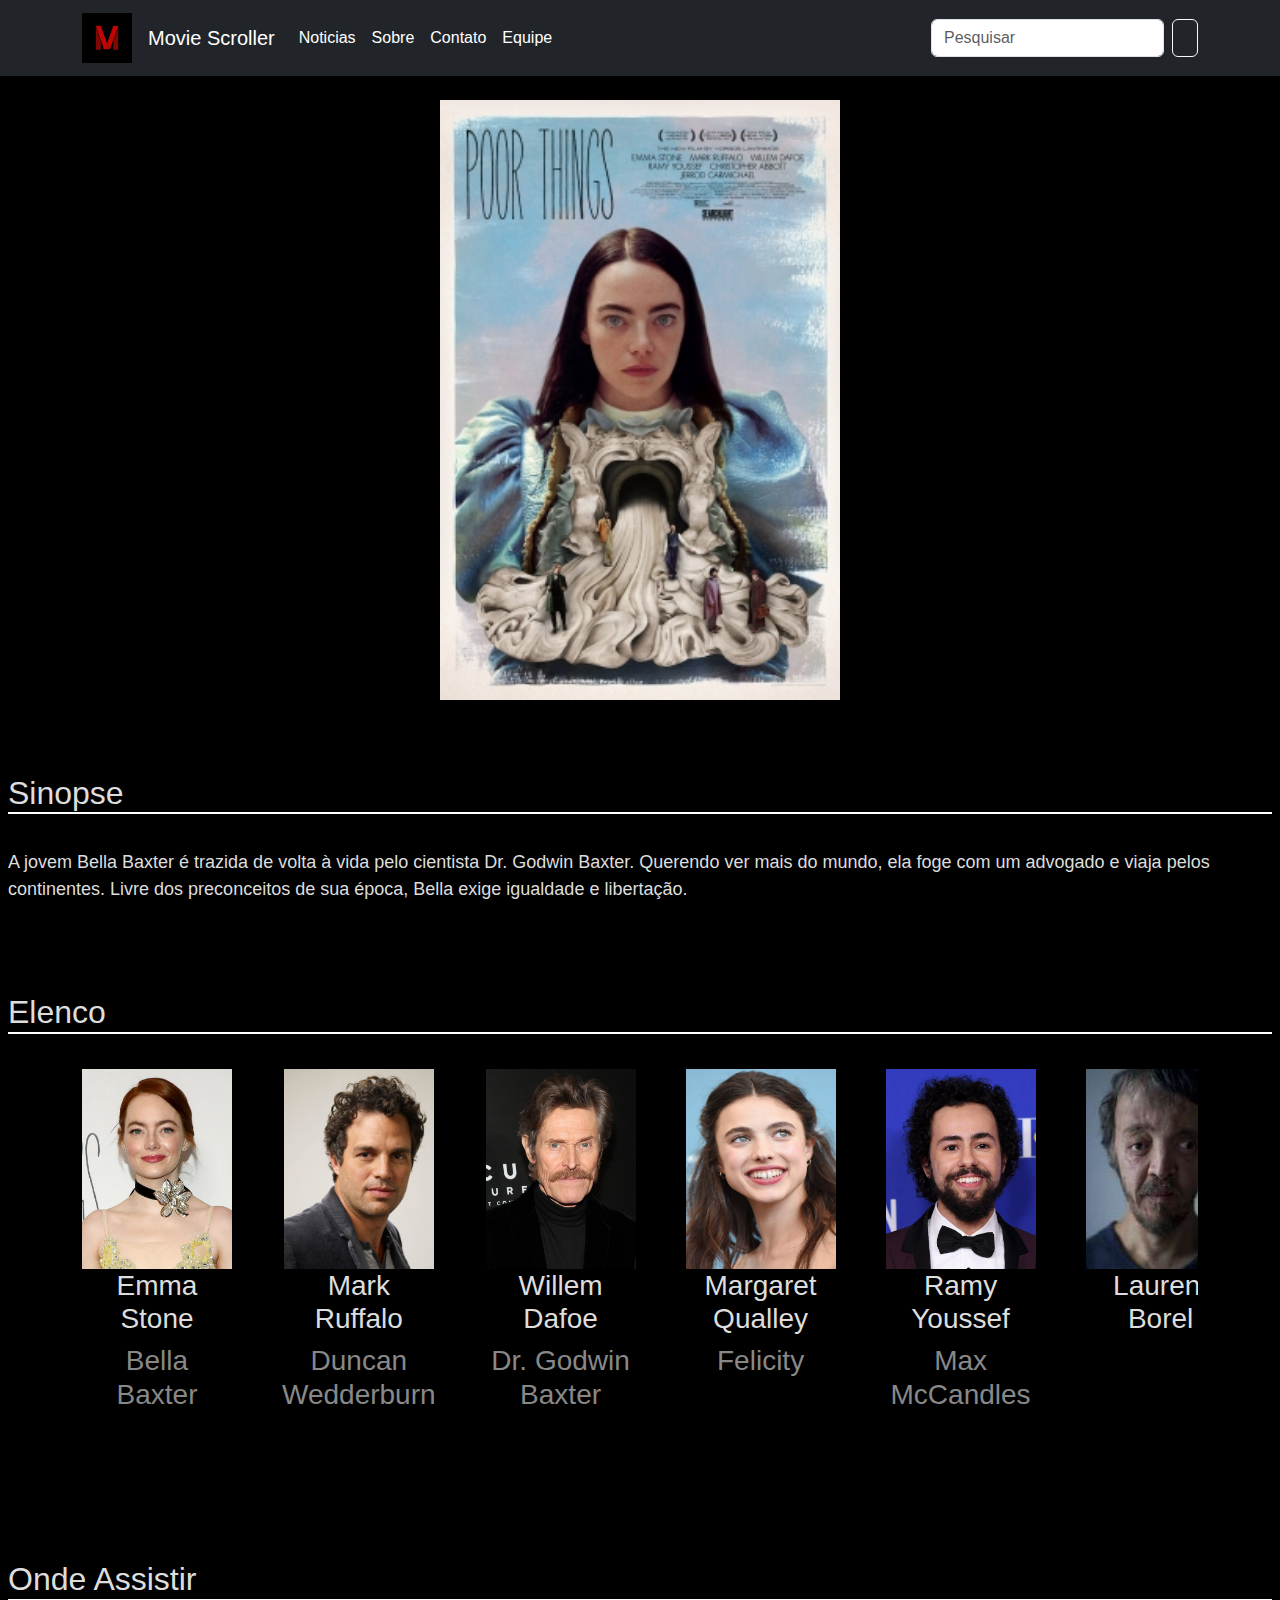
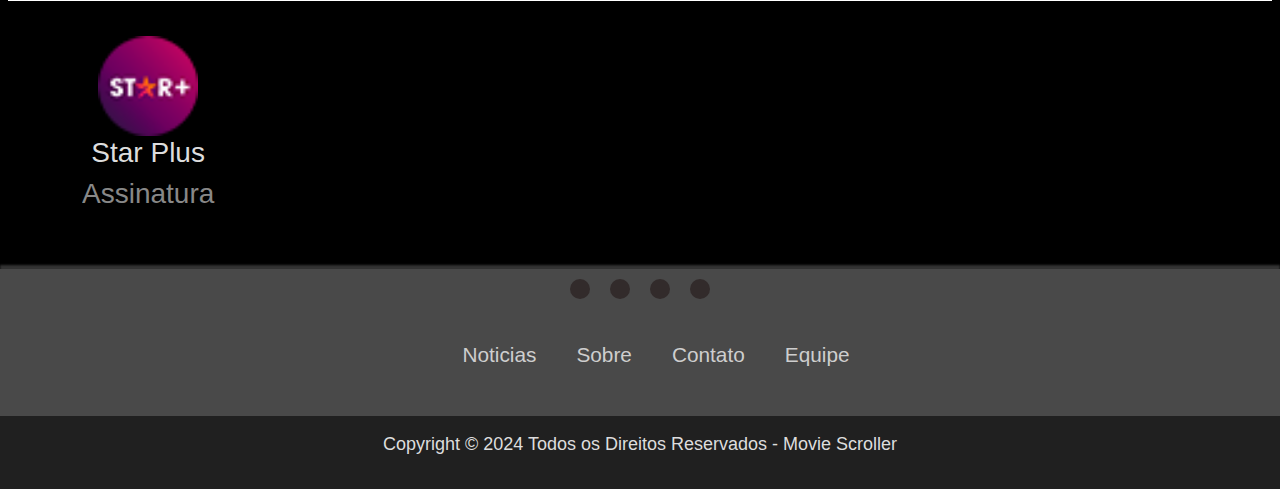
<file: pages/poor-things.html>
<!DOCTYPE html>
<html lang="pt-br">
<head>
    <meta charset="UTF-8">
    <meta name="viewport" content="width=device-width, initial-scale=1.0">
    <link rel="icon" type="image/jpg" href="images/Icons/Logo.jpg">
    <link href="https://cdn.jsdelivr.net/npm/bootstrap@5.3.3/dist/css/bootstrap.min.css" 
    rel="stylesheet" integrity="sha384-QWTKZyjpPEjISv5WaRU9OFeRpok6YctnYmDr5pNlyT2bRjXh0JMhjY6hW+ALEwIH" 
    crossorigin="anonymous">
    <link rel="stylesheet" href="https://cdnjs.cloudflare.com/ajax/libs/font-awesome/6.5.2/css/all.min.css" 
    integrity="sha512-SnH5WK+bZxgPHs44uWIX+LLJAJ9/2PkPKZ5QiAj6Ta86w+fsb2TkcmfRyVX3pBnMFcV7oQPJkl9QevSCWr3W6A==" 
    crossorigin="anonymous" referrerpolicy="no-referrer" />
    <link rel="stylesheet" href="pagestyle.css">
    <title>Poor Things</title>
</head>
<body>
    <header>
        <nav class="navbar fixed-top navbar-expand-xl navbar-dark bg-dark">
            <div class="container">
                <a class="navbar-brand" href="/index.html">
                    <img src="images/Icons/Logo.jpg" style="width: 50px; height: 50px;">
                </a>
                <a class="navbar-brand">Movie Scroller</a>
              <button class="navbar-toggler" type="button" data-bs-toggle="collapse" data-bs-target="#navbarDark" aria-controls="navbarDark" aria-expanded="false" aria-label="Toggle navigation">
                <span class="navbar-toggler-icon"></span>
              </button>
              <div class="collapse navbar-collapse show" id="navbarDark">
                <ul class="navbar-nav me-auto mb-2 mb-xl-0">
                  <li class="nav-item">
                    <a class="nav-link active" href="#">Noticias</a>
                  </li>
                  <li class="nav-item">
                    <a class="nav-link active" href="#">Sobre</a>
                  </li>
                  <li class="nav-item">
                    <a class="nav-link active" href="#">Contato</a>
                  </li>
                  <li class="nav-item">
                    <a class="nav-link active" href="#">Equipe</a>
                  </li>
                </ul>
                <form class="d-flex">
                  <input class="form-control me-2" type="search" placeholder="Pesquisar" aria-label="Search">
                  <button class="btn btn-outline-light" type="submit"><i class="fa-solid fa-magnifying-glass"></i></button>
                </form>
              </div>
            </div>
          </nav>
    </header>
    <main>
        <img id="filme" src="images/Icons/Poor Things.jpg">
        <br>
        <!--SINOPSE-->
        <section>
            <h2>Sinopse</h2>
            <p>A jovem Bella Baxter é trazida de volta à vida pelo cientista Dr. Godwin Baxter. 
                Querendo ver mais do mundo, ela foge com um advogado e viaja pelos continentes. 
                Livre dos preconceitos de sua época, Bella exige igualdade e libertação.
            </p>
        </section>
        <br>
        <!--ELENCO-->
        <section>
            <h2>Elenco</h2>
            <div class="container">
                <div class="d-flex overflow-auto">
                <!--Emma Stone-->
                <div class="element">
                    <img src="images/Actors/Emma Stone.jpg">
                    <h3>Emma Stone</h3>
                    <h3 class="cName">Bella Baxter</h3>
                </div>
                <!--Mark Ruffalo-->
                <div class="element">
                    <img src="images/Actors/Mark Ruffalo.jpg">
                    <h3>Mark Ruffalo</h3>
                    <h3 class="cName">Duncan Wedderburn</h3>
                </div>
                <!--Willem Dafoe-->
                <div class="element">
                    <img src="images/Actors/Willem Dafoe.jpg">
                    <h3>Willem Dafoe</h3>
                    <h3 class="cName">Dr. Godwin Baxter</h3>
                </div>
                <!--Margaret Qualley-->
                <div class="element">
                    <img src="images/Actors/Margaret Qualley.jpg">
                    <h3>Margaret Qualley</h3>
                    <h3 class="cName">Felicity</h3>
                </div>
                <!--Ramy Youssef-->
                <div class="element">
                    <img src="images/Actors/Ramy Youssef.jpg">
                    <h3>Ramy Youssef</h3>
                    <h3 class="cName">Max McCandles</h3>
                </div>
                <!--Laurent Borel-->
                <div class="element">
                    <img src="images/Actors/Laurent Borel.jpg">
                    <h3>Laurent Borel</h3>
                </div>
                <!--Christopher Abbott-->
                <div class="element">
                    <img src="images/Actors/Christopher Abbott.jpg">
                    <h3>Christopher Abbott</h3>
                    <h3 class="cName">Alfie Blessington</h3>
                </div>
                <!--Kathryn Hunter-->
                <div class="element">
                    <img src="images/Actors/Kathryn Hunter.jpg">
                    <h3>Kathryn Hunter</h3>
                    <h3 class="cName">Swiney</h3>
                </div>
                <!--Suzy Bemba-->
                <div class="element">
                    <img src="images/Actors/Suzy Bemba.jpg">
                    <h3>Suzy Bemba</h3>
                    <h3 class="cName">Toinette</h3>
                </div>
                <!--Jerrod Carmichael-->
                <div class="element">
                    <img src="images/Actors/Jerrod Carmichael.jpg">
                    <h3>Jerrod Carmichael</h3>
                    <h3 class="cName">Harry Astley</h3>
                </div>
                <!--Hanna Schygulla-->
                <div class="element">
                    <img src="images/Actors/Hanna Schygulla.jpg">
                    <h3>Hanna Schygulla</h3>
                    <h3 class="cName">Martha Von Kurtzroc</h3>
                </div>
                <!--Olivia Colman-->
                <div class="element">
                    <img src="images/Actors/Olivia Colman.jpg">
                    <h3>Olivia Colman</h3>
                </div>
                <!--Vicki Pepperdine-->
                <div class="element">
                    <img src="images/Actors/Vicki Pepperdine.jpg">
                    <h3>Vicki Pepperdine</h3>
                    <h3 class="cName">Mrs. Prim</h3>
                </div>
                <!--Rachel Weisz-->
                <div class="element">
                    <img src="images/Actors/Rachel Weisz.jpg">
                    <h3>Rachel Weisz</h3>
                </div>
                <!--Carminho-->
                <div class="element">
                    <img style="width: 250px;" src="images/Actors/Carminho.jpg">
                    <h3>Carminho</h3>
                    <h3 class="cName">Fado Singing Woman</h3>
                </div>
                <!--Damien Bonnard-->
                <div class="element">
                    <img src="images/Actors/Damien Bonnard.jpg">
                    <h3>Damien Bonnard</h3>
                    <h3 class="cName">Father</h3>
                </div>
                <!--Jerskin Fendrix-->
                <div class="element">
                    <img src="images/Actors/Jerskin Fendrix.jpg">
                    <h3>Jerskin Fendrix</h3>
                    <h3 class="cName">Lisbon Restaurant Musician</h3>
                </div>
                <!--Jeremy Wheeler-->
                <div class="element">
                    <img style="width: 200px;" src="images/Actors/Jeremy Wheeler.jpg">
                    <h3>Jeremy Wheeler</h3>
                </div>
                <!--Tom Stourton-->
                <div class="element">
                    <img src="images/Actors/Tom Stourton.jpg">
                    <h3>Tom Stourton</h3>
                    <h3 class="cName">Steward</h3>
                </div>
                <!--Jack Barton-->
                <div class="element">
                    <img src="images/Actors/Jack Barton.jpg">
                    <h3>Jack Barton</h3>
                    <h3 class="cName">Fop 1</h3>
                </div>
                <!--Charlie Hiscock-->
                <div class="element">
                    <img src="images/Actors/Charlie Hiscock.jpg">
                    <h3>Charlie Hiscock</h3>
                    <h3 class="cName">Fop 2</h3>
                </div>
                <!--Hubert Benhamdine-->
                <div class="element">
                    <img src="images/Actors/Hubert Benhamdine.jpg">
                    <h3>Hubert Benhamdine</h3>
                    <h3 class="cName">Handsome Priest</h3>
                </div>
                <!--Vivienne Soan-->
                <div class="element">
                    <img src="images/Actors/Vivienne Soan.jpg">
                    <h3>Vivienne Soan</h3>
                    <h3 class="cName">Duchess</h3>
                </div>
                <!--Keeley Forsyth-->
                <div class="element">
                    <img src="images/Actors/Keeley Forsyth.jpg">
                    <h3>Keeley Forsyth</h3>
                </div>
                <!--Patrick de Valette-->
                <div class="element">
                    <img src="images/Actors/Patrick de Valette.jpg">
                    <h3>Patrick de Valette</h3>
                </div>
                <!--Mellanie Hubert-->
                <div class="element">
                    <img src="images/Actors/Mellanie Hubert.jpg">
                    <h3>Mellanie Hubert</h3>
                    <h3 class="cName">Julia Jennings</h3>
                </div>
                <!--Andrew Hefler-->
                <div class="element">
                    <img src="images/Actors/Andrew Hefler.jpg">
                    <h3>Andrew Hefler</h3>
                </div>
                <!--Miles Jovian-->
                <div class="element">
                    <img src="images/Actors/Miles Jovian.jpg">
                    <h3>Miles Jovian</h3>
                </div>
                <!--Kate Handford-->
                <div class="element">
                    <img src="images/Actors/Kate Handford.jpg">
                    <h3>Kate Handford</h3>
                </div>
                <!--Boris Gillot-->
                <div class="element">
                    <img src="images/Actors/Boris Gillot.jpg">
                    <h3>Boris Gillot</h3>
                </div>
                <!--Attila Dobai-->
                <div class="element">
                    <img style="width: 250px;" src="images/Actors/Attila Dobai.jpg">
                    <h3>Attila Dobai</h3>
                    <h3 class="cName">Hapless Student</h3>
                </div>
                <!--Tamás Szabó Sipos-->
                <div class="element">
                    <img style="width: 300px;" src="images/Actors/Tamás Szabó Sipos.jpg">
                    <h3>Tamás Szabó Sipos</h3>
                </div>
                <!--István Gőz-->
                <div class="element">
                    <img style="width: 250px;" src="images/Actors/István Gőz.jpg">
                    <h3>István Gőz</h3>
                </div>
                <!--Laurent Winkler-->
                <div class="element">
                    <img src="images/Actors/Laurent Winkler.jpg">
                    <h3>Laurent Winkler</h3>
                </div>
                <!--Donovan Fouassier-->
                <div class="element">
                    <img src="images/Actors/Donovan Fouassier.jpg">
                    <h3>Donovan Fouassier</h3>
                </div>
                <!--Wayne Brett-->
                <div class="element">
                    <img src="images/Actors/Wayne Brett.jpg">
                    <h3>Wayne Brett</h3>
                    <h3 class="cName">Priest</h3>
                </div>
                <!--Roderick Hill-->
                <div class="element">
                    <img src="images/Actors/Roderick Hill.jpg">
                    <h3>Roderick Hill</h3>
                </div>
                <!--David Bromley-->
                <div class="element">
                    <img src="images/Actors/David Bromley.jpg">
                    <h3>David Bromley</h3>
                </div>
                <!--Emma Hindle-->
                <div class="element">
                    <img src="images/Actors/Emma Hindle.jpg">
                    <h3>Emma Hindle</h3>
                    <h3 class="cName">Woman with a Kid in London Street</h3>
                </div>
                </div>
            </div>
        </section>
        <br>
        <!--ONDE ASSISTIR-->
        <section>
            <h2>Onde Assistir</h2>
            <div class="container">
                <div class="d-flex overflow-auto">
                <!--Star Plus-->
                <div class="element2">
                    <a href="https://www.starplus.com/video/0bfc3435-ed8b-4048-b74f-54c84a753e48?distributionPartner=google">
                        <img class="icon" src="images/Icons/star_plus_40x40.png">
                        <h3>Star Plus</h3>
                        <h3 class="cName">Assinatura</h3>
                    </a>
                </div>
                </div>
            </div>
        </section>
    </main>
    <footer>
        <div id="grid">
            <div class="social">
                <a href="#"><i class="fa-brands fa-facebook"></i></a>
                <a href="#"><i class="fa-brands fa-x-twitter"></i></a>
                <a href="#"><i class="fa-brands fa-instagram"></i></a>
                <a href="#"><i class="fa-brands fa-youtube"></i></a>
            </div>
            <div class="botao">
                <nav>
                    <ul>
                        <li><a href="#">Noticias</a></li>
                        <li><a href="#">Sobre</a></li>
                        <li><a href="#">Contato</a></li>
                        <li><a href="#">Equipe</a></li>
                    </ul>
                </nav>
            </div>
            <div class="direito"><p>Copyright &copy; 2024 Todos os Direitos Reservados - Movie Scroller</p></div>
        </div>
    </footer>
    <script src="https://cdn.jsdelivr.net/npm/bootstrap@5.3.3/dist/js/bootstrap.bundle.min.js" 
    integrity="sha384-YvpcrYf0tY3lHB60NNkmXc5s9fDVZLESaAA55NDzOxhy9GkcIdslK1eN7N6jIeHz" 
    crossorigin="anonymous"></script>
</body>
</html>
</file>
<file: style.css>
*{
    padding: 0;
    margin: 0;
    box-sizing: border-box;
}
a:link{text-decoration: none;}
a:visited{text-decoration: none;}
a:hover{text-decoration: none;}
a:active{text-decoration: none;}
a{
    color: #ddd;
    font-family: 'Lucida Sans', 'Lucida Sans Regular', 'Lucida Grande', 'Lucida Sans Unicode', 
    Geneva, Verdana, sans-serif;
}
body{
    background-color: #000;
    color: #ddd;
    font-family: 'Lucida Sans', 'Lucida Sans Regular', 'Lucida Grande', 'Lucida Sans Unicode', 
    Geneva, Verdana, sans-serif;
}
.nav-item a:hover{
    transform: scale(1.15, 1.15);
    transition: 0.5s;
}
.card{
    border: 2px solid rgb(100, 100, 100);
    background-color: #252525;
    justify-content: center;
    text-align: center;
    margin-bottom: 20px;
}
.card a:hover{
    color: rgb(120, 0, 0);
    transition: 0.5s;
}
main{
    margin-left: auto;
    margin-right: auto;
    padding-left: 0.5rem;
    padding-right: 0.5rem;
    margin-top: 100px;
    /* border: 3px solid red; */
}
footer{
    background-color: #494949;
    /* border: 3px solid red; */
}
#grid{
    box-shadow: 0 -4px 2px rgb(51, 51, 51);
    display: grid;
    /* border: 3px solid red; */ 
}
.social{
    display: flex;
    justify-content: center;
}
.social a{
    padding: 10px;
    margin: 10px;
    border-radius: 50%;
    background-color: #322b2b;
}
.social a i{
    font-size: 2em;
    opacity: 0.9;
}
.social a:hover{
    background-color: #000000;
    transition: 0.5s;
}
.social a:hover i{
    color: #750000;
    transition: 0.5s;
}
.botao{
    margin: 30px 0;
}
.botao ul{
    display: flex;
    justify-content: center;
    list-style-type: none;
}
.botao ul li a{
    margin: 20px;
    font-size: 1.3rem;
    opacity: 0.9;
}
.botao ul li a:hover{
    color: white;
}
.direito{
    background-color: #202020;
    padding: 15px;
    text-align: center;
}

@media (max-width: 475px){
    .botao ul{
        flex-direction: column;
    }
    .botao ul li{
        width: 90%;
        text-align: center;
        margin: 10px;
    }
}

@media (min-width: 320px){
    main{
        max-width: 320px;
    }
    .card{
        width: 18rem;
        height: 26rem;
    }
    .card-img-top{
        width: 260px;
        height: 350px;
    }
}

@media (min-width: 375px){
    main{
        max-width: 375px;
    }
    .card{
        width: 9.5rem;
        height: 15rem;
    }
    .card-title{
        font-size: medium;
    }
    .card-img-top{
        width: 140px;
        height: 200px;
    }
}

@media (min-width: 425px){
    main{
        max-width: 425px;
    }
    .card{
        width: 11rem;
        height: 18rem;
    }
    .card-title{
        font-size: large;
    }
    .card-img-top{
        width: 160px;
        height: 245px;
    }
}

@media (min-width: 475px) {
    main{
        max-width: 475px;
    }
    .card{
        width: 12.5rem;
        height: 19.5rem;
    }
    .card-title{
        font-size: large;
    }
    .card-img-top{
        width: 180px;
        height: 260px;
    }
}

@media (min-width: 576px) {
    main{
        max-width: 576px;
    }
    .card{
        width: 15rem;
        height: 25rem;
    }
    .card-title{
        font-size: x-large;
    }
    .card-img-top{
        width: 220px;
        height: 340px;
    }
}

@media (min-width: 640px) {
    main{
        max-width: 640px;
    }
    .card{
        width: 15rem;
        height: 25rem;
    }
    .card-title{
        font-size: x-large;
    }
    .card-img-top{
        width: 220px;
        height: 340px;
    }
}

@media (min-width: 768px) {
    main{
        max-width: 768px;
    }
    .card{
        width: 20rem;
        height: 30rem;
    }
    .card-title{
        font-size: xx-large;
    }
    .card-img-top{
        width: 285px;
        height: 400px;
    }
}

@media (min-width: 992px) {
    main{
        max-width: 992px;
    }
    .card{
        width: 19.5rem;
        height: 29.5rem;
    }
    .card-title{
        font-size: xx-large;
    }
    .card-img-top{
        width: 285px;
        height: 400px;
    }
}

@media (min-width: 1024px) {
    main{
        max-width: 1024px;
    }
    .card{
        width: 19.5rem;
        height: 29.5rem;
    }
    .card-title{
        font-size: xx-large;
    }
    .card-img-top{
        width: 285px;
        height: 400px;
    }
}

@media (min-width: 1280px) {
    main{
        max-width: 1280px;
    }
    .card{
        width: 20rem;
        height: 30rem;
    }
    .card-title{
        font-size: xx-large;
    }
    .card-img-top{
        width: 285px;
        height: 400px;
    }
}

@media (min-width: 1400px) {
    main{
        max-width: 1400px;
    }
    .card{
        width: 20rem;
        height: 30rem;
    }
    .card-title{
        font-size: xx-large;
    }
    .card-img-top{
        width: 285px;
        height: 400px;
    }
}

@media (min-width: 1536px) {
    main{
        max-width: 1536px;
    }
    .card{
        width: 20rem;
        height: 30rem;
    }
    .card-title{
        font-size: xx-large;
    }
    .card-img-top{
        width: 285px;
        height: 400px;
    }
}
</file>
<file: pages/pagestyle.css>
*{
    padding: 0;
    margin: 0;
    box-sizing: border-box;
}
a:link{text-decoration: none;}
a:visited{text-decoration: none;}
a:hover{text-decoration: none;}
a:active{text-decoration: none;}
a{
    color: #ddd;
    font-family: 'Lucida Sans', 'Lucida Sans Regular', 'Lucida Grande', 'Lucida Sans Unicode', 
    Geneva, Verdana, sans-serif;
}
.nav-item a:hover{
    transform: scale(1.15, 1.15);
    transition: 0.5s;
}
body{
    background-color: #000;
    color: #ddd;
    font-family: 'Lucida Sans', 'Lucida Sans Regular', 'Lucida Grande', 'Lucida Sans Unicode', 
    Geneva, Verdana, sans-serif;
}
h2{
    border-bottom: 2px solid white;
    font-size: xx-large;
    margin-top: 50px;
    margin-bottom: 35px;
}
img{
    width: 150px;
    height: 200px;
}
#filme{
    display: block;
    margin-left: auto;
    margin-right: auto;
}
.cName{color: #888888;}
p{font-size: large;}
.element{
    margin-right: 20px;
    line-height: 20px;
    text-align: center;
}
.element2{
    margin-right: 50px;
    line-height: 20px;
    text-align: center;
}
.element2 a:hover{
    color: rgb(120, 0, 0);
    transition: 0.5s;
}
.icon{
    width: 100px;
    height: 100px;
}
main{
    margin-left: auto;
    margin-right: auto;
    padding-left: 0.5rem;
    padding-right: 0.5rem;
    margin-top: 100px;
    /* border: 3px solid red; */
}

footer{
    background-color: #494949;
    /* border: 3px solid red; */
}
#grid{
    margin-top: 50px;
    box-shadow: 0 -4px 2px rgb(51, 51, 51);
    display: grid;
    /* border: 3px solid red; */ 
}
.social{
    display: flex;
    justify-content: center;
}
.social a{
    padding: 10px;
    margin: 10px;
    border-radius: 50%;
    background-color: #322b2b;
}
.social a i{
    font-size: 2em;
    opacity: 0.9;
}
.social a:hover{
    background-color: #000000;
    transition: 0.5s;
}
.social a:hover i{
    color: #750000;
    transition: 0.5s;
}
.botao{
    margin: 30px 0;
}
.botao ul{
    display: flex;
    justify-content: center;
    list-style-type: none;
}
.botao ul li a{
    margin: 20px;
    font-size: 1.3rem;
    opacity: 0.9;
}
.botao ul li a:hover{
    color: white;
}
.direito{
    background-color: #202020;
    padding: 15px;
    text-align: center;
}

@media (max-width: 475px){
    #grid{
        width: 90%;
    }
    .botao ul{
        flex-direction: column;
    }
    .botao ul li{
        width: 100%;
        text-align: center;
        margin: 10px;
    }
}

@media (min-width: 320px){
    main{
        max-width: 320px;
    }
    #titulo{
        font-size: x-large;
    }
    #filme{
        width: 280px;
        height: 425px;
    }
}

@media (min-width: 375px){
    main{
        max-width: 375px;
    }
    #titulo{
        font-size: x-large;
    }
    #filme{
        width: 340px;
        height: 500px;
    }
}

@media (min-width: 425px) {
    main{
        max-width: 425px;
    }
    #titulo{
        font-size: xx-large;
    }
    #filme{
        width: 395px;
        height: 595px;
    }
}

@media (min-width: 475px) {
    main{
        max-width: 475px;
    }
    #titulo{
        font-size: xx-large;
    }
    #filme{
        width: 400px;
        height: 600px;
    }
}

@media (min-width: 640px) {
    main{
        max-width: 640px;
    }
    #titulo{
        font-size: xx-large;
    }
    #filme{
        width: 400px;
        height: 600px;
    }
}

@media (min-width: 768px) {
    main{
        max-width: 768px;
    }
    #titulo{
        font-size: xx-large;
    }
    #filme{
        width: 400px;
        height: 600px;
    }
}

@media (min-width: 1024px) {
    main{
        max-width: 1024px;
    }
    #titulo{
        font-size: xx-large;
    }
    #filme{
        width: 400px;
        height: 600px;
    }
}

@media (min-width: 1280px) {
    main{
        max-width: 1280px;
    }
    #titulo{
        font-size: xx-large;
    }
    #filme{
        width: 400px;
        height: 600px;
    }
    .element{
        margin-right: 50px;
    }
}

@media (min-width: 1536px) {
    main{
        max-width: 1536px;
    }
    #titulo{
        font-size: xx-large;
    }
    #filme{
        width: 400px;
        height: 600px;
    }
}
</file>
